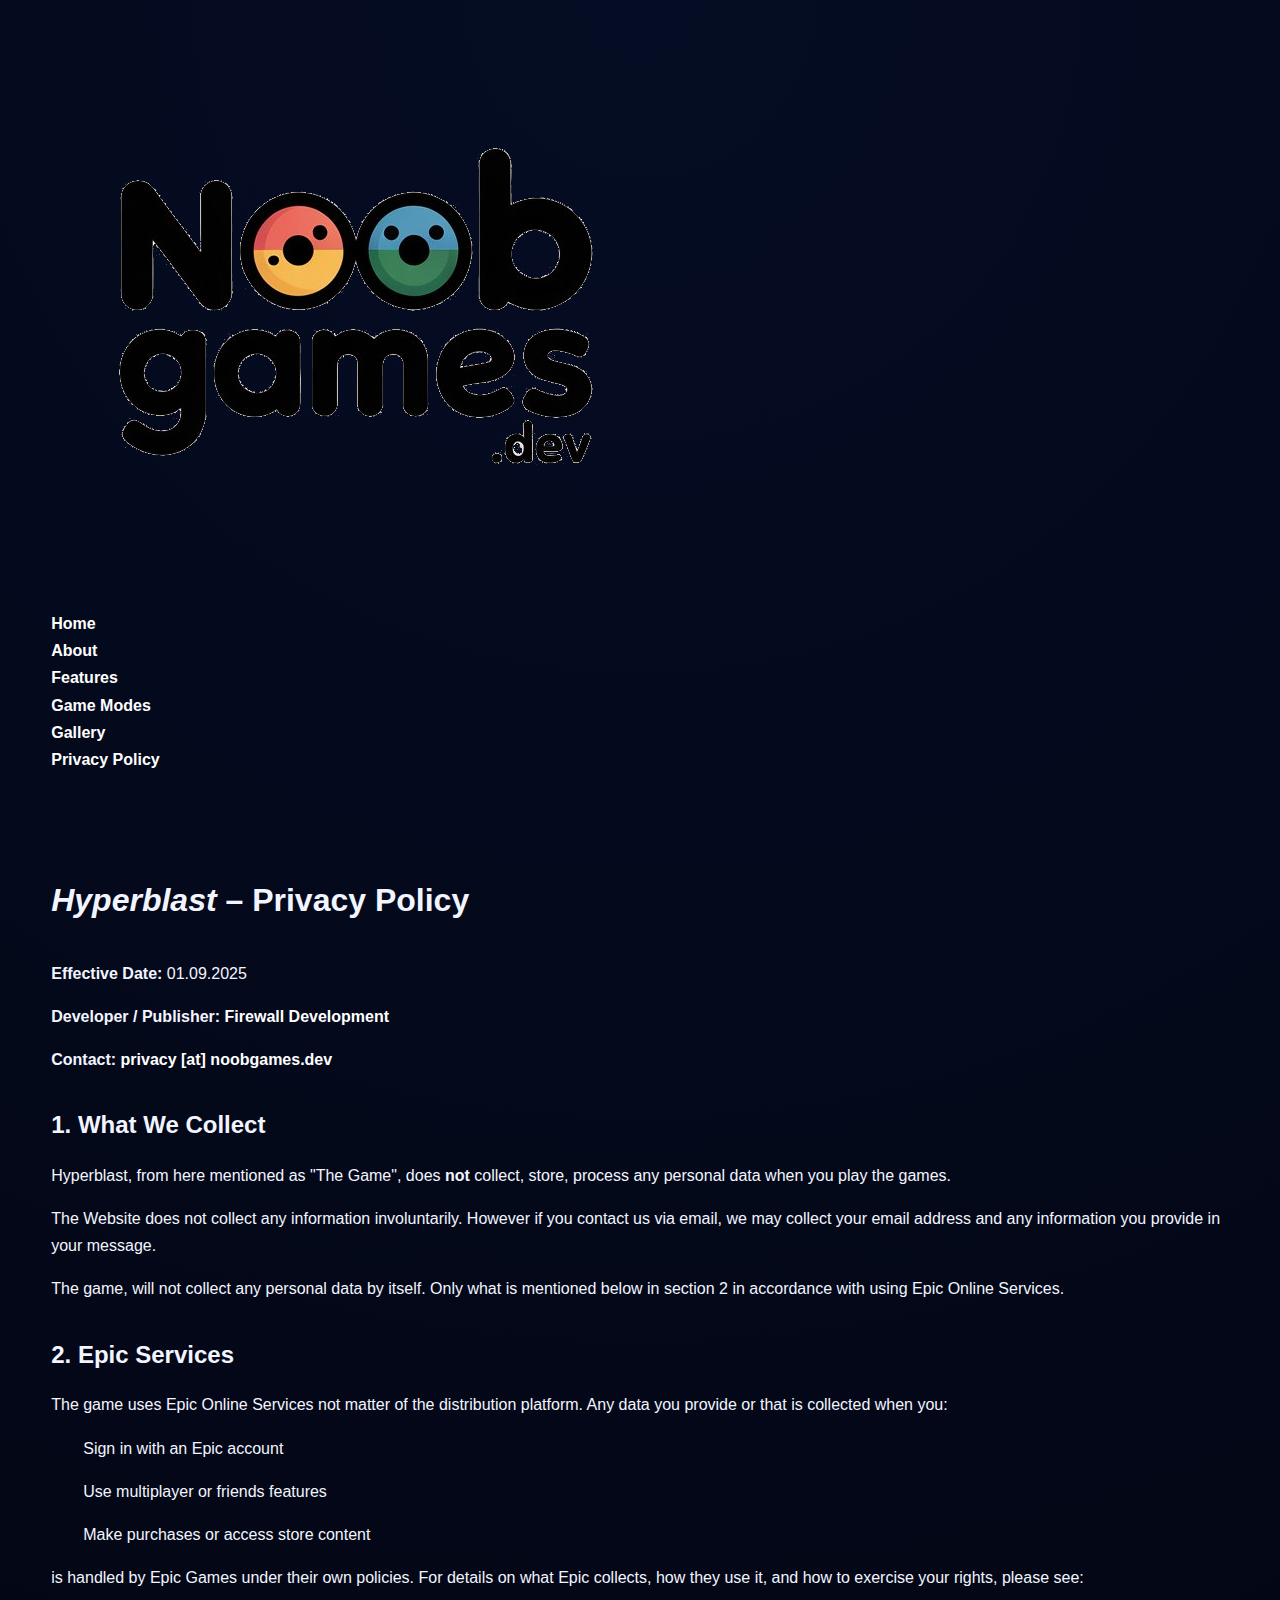
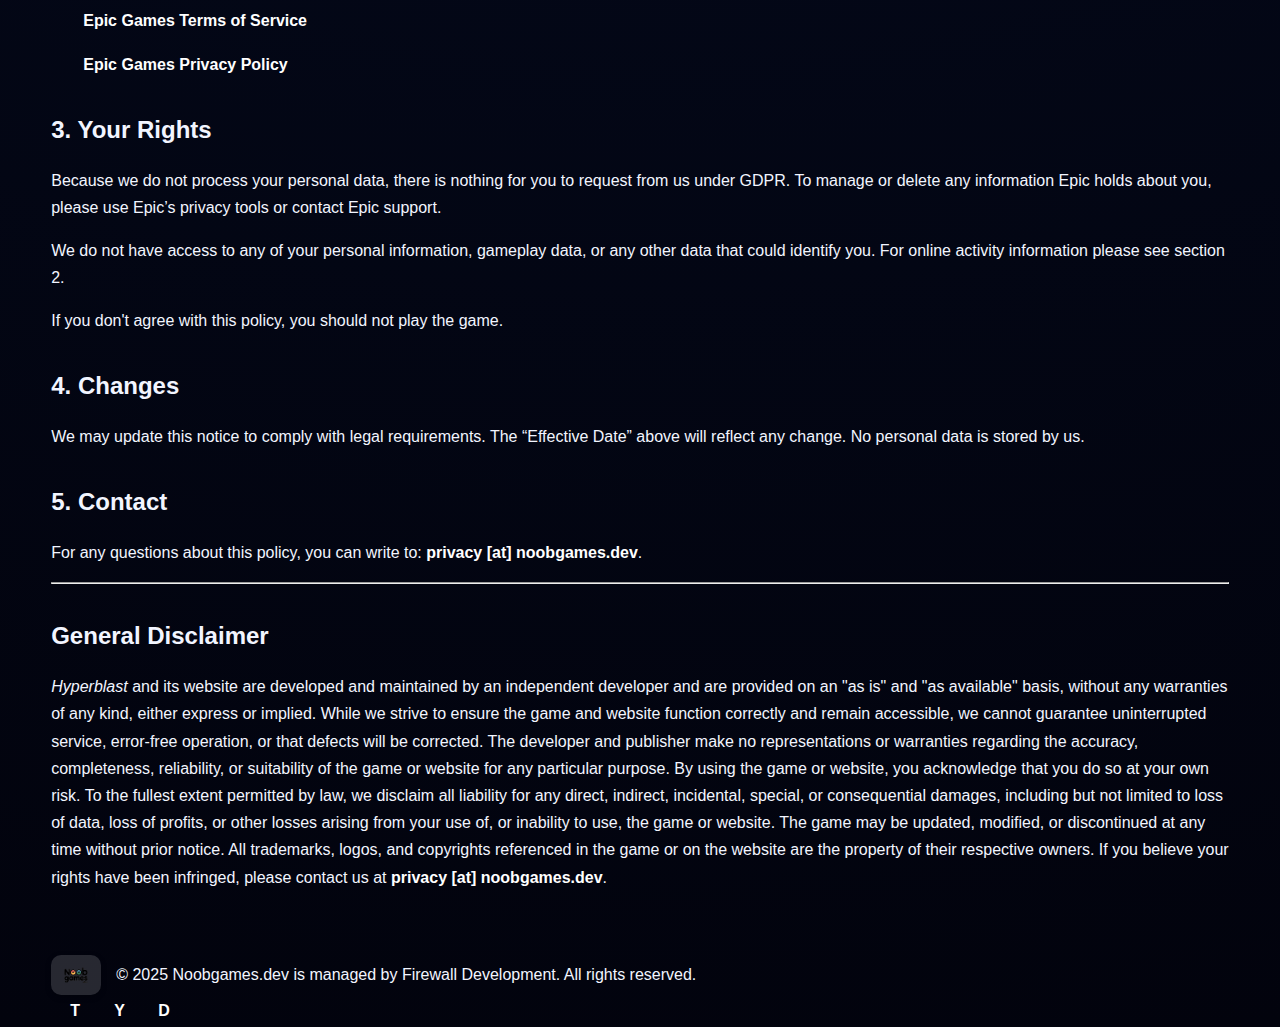
<file: privacy-policy.html>
<!DOCTYPE html>
<html lang="en">
<head>
  <meta charset="utf-8">
  <meta name="viewport" content="width=device-width, initial-scale=1">
  <meta name="description" content="Hyperblast privacy policy">
  <title>Privacy Policy - Hyperblast</title>
  <link rel="stylesheet" href="css/style.css">
</head>
<body>
  <!-- Header -->
  <header>
    <div class="container">
      <div class="logo">
        <img src="images/NoobGames.png" alt="NoobGames Logo" class="logo-img">
      </div>
      <nav>
        <ul>
          <li><a href="index.html#hero">Home</a></li>
          <li><a href="index.html#about">About</a></li>
          <li><a href="index.html#features">Features</a></li>
          <li><a href="index.html#game-modes">Game Modes</a></li>
          <li><a href="index.html#gallery">Gallery</a></li>
          <li><a href="privacy-policy.html">Privacy Policy</a></li>
        </ul>
      </nav>
    </div>
  </header>

  <!-- Main Content -->
  <main class="container" style="padding-top: 100px; padding-bottom: 3rem; min-height: 80vh;">

  <h1><em>Hyperblast</em> – Privacy Policy</h1>
  <p><strong>Effective Date:</strong> 01.09.2025</p>
  <p><strong>Developer / Publisher:</strong> <a href="https://dev.epicgames.com/community/profile/organization/z86R/firewall-development">Firewall Development</a></p>
  <p><strong>Contact:</strong> <a href="javascript:void(0)" onclick="window.location.href='mailto:' + 'privacy' + '@' + 'noobgames.dev'">privacy [at] noobgames.dev</a></p>

  <h2>1. What We Collect</h2>
  <p>Hyperblast, from here mentioned as "The Game", does <strong>not</strong> collect, store, process any personal data when you play the games.</p>
  <p>The Website does not collect any information involuntarily. However if you contact us via email, we may collect your email address and any information you provide in your message.</p>
  <p>The game, will not collect any personal data by itself. Only what is mentioned below in section 2 in accordance with using Epic Online Services.</p>

  <h2>2. Epic Services</h2>
  <p>The game uses Epic Online Services not matter of the distribution platform. Any data you provide or that is collected when you:</p>
  <ul>
    <li>Sign in with an Epic account</li>
    <li>Use multiplayer or friends features</li>
    <li>Make purchases or access store content</li>
  </ul>
  <p>is handled by Epic Games under their own policies. For details on what Epic collects, how they use it, and how to exercise your rights, please see:</p>
  <ul>
    <li><a href="https://www.epicgames.com/site/en-US/tos">Epic Games Terms of Service</a></li>
    <li><a href="https://www.epicgames.com/site/en-US/privacypolicy">Epic Games Privacy Policy</a></li>
  </ul>

  <h2>3. Your Rights</h2>
  <p>Because we do not process your personal data, there is nothing for you to request from us under GDPR. To manage or delete any information Epic holds about you, please use Epic’s privacy tools or contact Epic support.</p>
  <p>We do not have access to any of your personal information, gameplay data, or any other data that could identify you. For online activity information please see section 2.</p>
  <p>If you don't agree with this policy, you should not play the game.</p>

  <h2>4. Changes</h2>
  <p>We may update this notice to comply with legal requirements. The “Effective Date” above will reflect any change. No personal data is stored by us.</p>

  <h2>5. Contact</h2>
  <p>For any questions about this policy, you can write to: <a href="javascript:void(0)" onclick="window.location.href='mailto:' + 'privacy' + '@' + 'noobgames.dev'">privacy [at] noobgames.dev</a>.</p>

  <hr>
  <section>
    <h2>General Disclaimer</h2>
    <p>
  <em>Hyperblast</em> and its website are developed and maintained by an independent developer and are provided on an "as is" and "as available" basis, without any warranties of any kind, either express or implied. While we strive to ensure the game and website function correctly and remain accessible, we cannot guarantee uninterrupted service, error-free operation, or that defects will be corrected. The developer and publisher make no representations or warranties regarding the accuracy, completeness, reliability, or suitability of the game or website for any particular purpose.

      By using the game or website, you acknowledge that you do so at your own risk. To the fullest extent permitted by law, we disclaim all liability for any direct, indirect, incidental, special, or consequential damages, including but not limited to loss of data, loss of profits, or other losses arising from your use of, or inability to use, the game or website. The game may be updated, modified, or discontinued at any time without prior notice.

      All trademarks, logos, and copyrights referenced in the game or on the website are the property of their respective owners. If you believe your rights have been infringed, please contact us at <a href="javascript:void(0)" onclick="window.location.href='mailto:' + 'privacy' + '@' + 'noobgames.dev'">privacy [at] noobgames.dev</a>.
    </p>
  </section>

  </main>

  <!-- Footer -->
  <footer>
    <div class="container footer-content">
      <div class="footer-logo-container">
        <img src="images/NoobGames.png" alt="NoobGames Logo" class="footer-logo">
        <p>&copy; 2025 <span class="dev">Noobgames.dev is managed by Firewall Development</span>. All rights reserved.</p>
      </div>
      <div class="social-icons">
        <a href="#" aria-label="Twitter">T</a>
        <a href="#" aria-label="YouTube">Y</a>
        <a href="#" aria-label="Discord">D</a>
      </div>
    </div>
  </footer>

  <script src="js/main.js"></script>
</body>
</html>
</file>
<file: css/style.css>
*,*::before,*::after{box-sizing:border-box;margin:0;padding:0}

:root{
  --bg:#02030d;
  --bg-2:#050d24;
  --text-primary:#f2f5ff;
  --text-muted:#9aa4c4;
  --accent-cyan:#19f8ff;
  --accent-magenta:#ff4fe1;
  --accent-orange:#ffae32;
  --surface:#0b1024;
  --surface-light:#141b33;
  --border:rgba(255,255,255,0.12);
  --font-display:'Orbitron',sans-serif;
  --font-body:'Space Grotesk',sans-serif;
  --font-horror:'Nosifer',cursive;
  --shadow:0 20px 60px rgba(5,10,30,0.65);
}

html{scroll-behavior:smooth}

body{
  min-height:100vh;
  font-family:var(--font-body);
  background:radial-gradient(circle at top,var(--bg-2),var(--bg));
  color:var(--text-primary);
  line-height:1.7;
  overflow-x:hidden;
}

.theme-deadwave{
  --bg:#050000;
  --bg-2:#120000;
  --surface:#100000;
  --surface-light:#1a0101;
  --text-muted:#d0d0d0;
  --accent-cyan:#ffffff;   /* white highlight, no green */
  --accent-magenta:#ff2222; /* bright blood red */
  --accent-orange:#ff2222;  /* reuse red for consistency */
}

.detail-page main{padding-top:90px}
.hero-align-left{text-align:center}
.hero-align-left .tagline{margin:0 auto 2rem}
.hero-align-left .cta-group{justify-content:center}
.hero.hero-deadwave .hero-background{
  background-image:linear-gradient(rgba(0,0,0,0.45),rgba(0,0,0,0.45)),url('../images/HighresScreenshot00015.png');
  background-size:cover;
  background-position:center;
}
.hero.hero-deadwave .hero-grid{opacity:0.7}
.hero.hero-deadwave .orb-one{background:radial-gradient(circle,var(--accent-magenta),transparent 70%)}
.hero.hero-deadwave .orb-two{background:radial-gradient(circle,var(--accent-cyan),transparent 70%)}

img{max-width:100%;display:block}

a{color:inherit;text-decoration:none}

ul{list-style:none}

.container{
  width:clamp(280px,92vw,1200px);
  margin:0 auto;
}

.site-header{
  position:fixed;
  top:0;left:0;width:100%;
  backdrop-filter:blur(12px);
  background:rgba(2,3,13,0.6);
  border-bottom:1px solid var(--border);
  z-index:1000;
}

.nav-wrapper{display:flex;align-items:center;justify-content:space-between;padding:1rem 0}
.logo{
  display:flex;
  align-items:center;
  gap:0.55rem;
  font-family:var(--font-display);
  font-size:1.2rem;
  letter-spacing:0.15em;
  text-transform:uppercase;
  color:var(--accent-cyan);
}
.logo:hover{color:var(--accent-magenta)}

.logo-mark{
  height:32px;
  width:32px;
  object-fit:contain;
  flex-shrink:0;
  filter:drop-shadow(0 0 6px rgba(0,0,0,0.8));
}

.site-nav{display:flex;gap:1.25rem;font-size:0.95rem;text-transform:uppercase;letter-spacing:0.08em}
.site-nav a{color:var(--text-muted);position:relative;padding-bottom:0.2rem}
.site-nav a::after{content:"";position:absolute;left:0;bottom:0;height:2px;width:100%;background:linear-gradient(90deg,var(--accent-cyan),var(--accent-magenta));transform:scaleX(0);transform-origin:left;transition:transform 0.3s ease}
.site-nav a:hover,.site-nav a:focus{color:var(--text-primary)}
.site-nav a:hover::after,.site-nav a:focus::after{transform:scaleX(1)}

.nav-toggle{display:none;width:44px;height:44px;border:1px solid var(--border);background:transparent;border-radius:50%;position:relative}
.nav-toggle span{position:absolute;left:50%;width:60%;height:2px;background:var(--text-primary);transition:all 0.3s ease;transform:translateX(-50%)}
.nav-toggle span:nth-child(1){top:14px}
.nav-toggle span:nth-child(2){top:21px}
.nav-toggle span:nth-child(3){top:28px}

main{padding-top:80px}

.hero{position:relative;min-height:100vh;display:flex;align-items:center}
.hero-background{position:absolute;inset:0;overflow:hidden}
.hero-grid{position:absolute;inset:0;background-image:linear-gradient(rgba(255,255,255,0.03) 1px,transparent 1px),linear-gradient(90deg,rgba(255,255,255,0.03) 1px,transparent 1px);background-size:120px 120px;opacity:0.4;animation:scrollGrid 40s linear infinite}
.hero-orb{position:absolute;width:320px;height:320px;filter:blur(60px);opacity:0.7}
.orb-one{background:radial-gradient(circle,var(--accent-cyan),transparent 70%);top:10%;left:10%}
.orb-two{background:radial-gradient(circle,var(--accent-magenta),transparent 70%);bottom:5%;right:15%}
.hero-noise{position:absolute;inset:0;background-image:url('data:image/svg+xml,%3Csvg xmlns="http://www.w3.org/2000/svg" width="200" height="200" viewBox="0 0 200 200"%3E%3Cfilter id="noise"%3E%3CfeTurbulence type="fractalNoise" baseFrequency="0.8" numOctaves="3" stitchTiles="stitch"/%3E%3C/filter%3E%3Crect width="100%25" height="100%25" filter="url(%23noise)" opacity="0.15"/%3E%3C/svg%3E');mix-blend-mode:screen;opacity:0.25}

.hero-inner{position:relative;z-index:2;padding:4rem 0}
.microcopy{letter-spacing:0.4em;text-transform:uppercase;font-size:0.8rem;color:var(--text-muted);text-align:center}

.hero-main{margin-top:1.5rem;display:grid;grid-template-columns:minmax(0,0.8fr) minmax(0,1.2fr);gap:2.5rem;align-items:center}
.hero-main-left{display:flex;justify-content:center}
.hero-logo-main{
  width:clamp(220px,40vw,360px);
  aspect-ratio:1/1;
  height:auto;
  object-fit:cover;
}
.hero-main-right{text-align:left}
.hero-title{margin:0 0 1.25rem 0;display:flex;flex-direction:column;gap:0.35rem}

.glitch-title{font-family:var(--font-display);font-size:clamp(2.6rem,5.8vw,4.6rem);letter-spacing:0.22em;text-transform:uppercase;position:relative;display:inline-block}
.glitch-title::before,.glitch-title::after{content:attr(data-glitch);position:absolute;left:0;top:0;width:100%;color:var(--accent-cyan);clip-path:polygon(0 0,100% 0,100% 45%,0 45%);animation:glitch 0.05s infinite steps(2,end)}
.glitch-title::after{color:var(--accent-magenta);clip-path:polygon(0 55%,100% 55%,100% 100%,0 100%);animation-delay:-0.125s}
.tagline{max-width:640px;margin:0 0 2rem 0;font-size:1.05rem;color:var(--text-muted)}

/* Horror variant typography for Deadwave page only */
.theme-deadwave .glitch-title{
  font-family:var(--font-horror);
  font-size:clamp(3rem,8vw,6rem);
  letter-spacing:0.08em;
  text-shadow:0 0 12px rgba(0,0,0,0.9);
}

/* White text + black glow for Deadwave hero */
.theme-deadwave .hero-inner .microcopy,
.theme-deadwave .hero-inner .glitch-title,
.theme-deadwave .hero-inner .tagline,
.theme-deadwave .detail-metadata span{
  color:#ffffff;
  text-shadow:0 0 10px rgba(0,0,0,0.9);
}

.theme-deadwave .glitch-title::before,
.theme-deadwave .glitch-title::after{
  color:#ffffff;
  text-shadow:0 0 10px rgba(0,0,0,0.9);
}

.cta-group{display:flex;gap:1rem;justify-content:center;flex-wrap:wrap}
.btn{border:none;border-radius:999px;padding:0.95rem 2.5rem;font-weight:600;letter-spacing:0.08em;text-transform:uppercase;cursor:pointer;transition:transform 0.3s ease,box-shadow 0.3s ease;color:var(--text-primary)}
.btn.primary{background:linear-gradient(120deg,var(--accent-cyan),var(--accent-magenta));box-shadow:0 10px 25px rgba(25,248,255,0.24)}
.btn.primary:hover{transform:translateY(-4px);box-shadow:0 20px 35px rgba(25,248,255,0.35)}
.btn.ghost{border:1px solid var(--border);background:transparent;color:var(--text-primary)}
.btn.ghost:hover{border-color:var(--accent-cyan);color:var(--accent-cyan)}
.btn.secondary{background:transparent;border:1px solid var(--accent-orange);color:var(--accent-orange)}
.btn.secondary:hover{transform:translateY(-4px);box-shadow:0 20px 35px rgba(255,174,50,0.25)}

.scroll-indicator{margin-top:2.5rem;display:flex;flex-direction:column;align-items:center;font-size:0.85rem;color:var(--text-muted);letter-spacing:0.3em;text-transform:uppercase;gap:0.4rem}
.scroll-indicator svg{width:28px;height:28px;stroke:var(--accent-cyan);stroke-width:1.4;fill:none;animation:bounce 2.4s infinite ease-in-out}

.section{padding:6rem 0;position:relative}
.section::after{content:"";position:absolute;left:5%;right:5%;bottom:0;height:1px;background:linear-gradient(90deg,transparent,var(--border),transparent);opacity:0.5}
.section:last-of-type::after{display:none}

.eyebrow{text-transform:uppercase;letter-spacing:0.4em;font-size:0.75rem;color:var(--text-muted);margin-bottom:1rem}
.section-heading h2{font-size:clamp(2rem,4vw,3rem);letter-spacing:0.1em;text-transform:uppercase}

.detail-metadata{display:flex;flex-wrap:wrap;gap:0.7rem;margin:1.5rem 0 1.5rem;justify-content:center}
.detail-metadata span{border:1px solid var(--border);padding:0.35rem 1rem;border-radius:999px;font-size:0.75rem;text-transform:uppercase;letter-spacing:0.2em;color:var(--text-muted)}

.detail-list{margin-top:1.25rem;display:grid;gap:0.8rem;color:var(--text-muted)}
.detail-list li{position:relative;padding-left:1.25rem}
.detail-list li::before{content:"";position:absolute;left:0;top:0.65rem;width:8px;height:2px;background:linear-gradient(90deg,var(--accent-magenta),var(--accent-cyan))}

.detail-panels{display:flex;flex-direction:column;gap:1.25rem}
.stat-grid{display:grid;grid-template-columns:repeat(auto-fit,minmax(180px,1fr));gap:1rem}
.stat-card{padding:1.5rem;border:1px solid var(--border);border-radius:18px;background:var(--surface);box-shadow:0 10px 25px rgba(0,0,0,0.35)}
.stat-label{text-transform:uppercase;letter-spacing:0.3em;font-size:0.7rem;color:var(--text-muted);margin-bottom:0.35rem}
.stat-value{font-family:var(--font-display);font-size:1.8rem;letter-spacing:0.1em}
.stat-card small{display:block;margin-top:0.5rem;color:var(--text-muted);font-size:0.8rem}
.stat-note{font-size:0.8rem;color:var(--text-muted)}

.focus{background:linear-gradient(180deg,rgba(255,255,255,0.04),transparent)}
.focus-grid{display:grid;grid-template-columns:repeat(auto-fit,minmax(280px,1fr));gap:2rem;align-items:center}
.focus-media{display:flex;flex-direction:column;gap:1rem}
.focus-zombie{position:relative;overflow:hidden}
.focus-zombie::before{
  content:"";
  position:absolute;
  inset:0;
  background-image:linear-gradient(rgba(0,0,0,0.78),rgba(0,0,0,0.9)),url('../images/HighresScreenshot00012.png');
  background-size:cover;
  background-position:center;
  filter:blur(8px);
  transform:scale(1.06);
  z-index:0;
}
.focus-zombie .focus-grid{position:relative;z-index:1}
.feature-chips{display:flex;flex-wrap:wrap;gap:0.6rem;margin-top:1.5rem}
.feature-chip{border:1px solid var(--border);padding:0.5rem 1rem;border-radius:999px;font-size:0.75rem;letter-spacing:0.2em;text-transform:uppercase;color:var(--accent-cyan)}
.focus-media .frame{border-radius:22px;overflow:hidden;border:1px solid var(--border);background:var(--surface-light);box-shadow:var(--shadow);padding:1rem}
.focus-media img{border-radius:14px}
.focus-media p{margin-top:0.5rem;font-size:0.8rem;letter-spacing:0.3em;color:var(--text-muted)}

.systems{background:radial-gradient(circle at top,var(--surface-light),transparent)}
.system-grid{display:grid;grid-template-columns:repeat(auto-fit,minmax(220px,1fr));gap:1.25rem;margin-top:2rem}
.system-card{border:1px solid var(--border);border-radius:18px;padding:1.5rem;background:var(--surface);box-shadow:0 10px 30px rgba(0,0,0,0.45);min-height:200px;display:flex;flex-direction:column;gap:0.75rem}
.system-card h3{text-transform:uppercase;letter-spacing:0.15em;font-size:1rem}
.system-card p{color:var(--text-muted)}
.system-card small{color:var(--text-muted);font-size:0.75rem;letter-spacing:0.1em}

.gallery-grid{display:grid;grid-template-columns:repeat(auto-fit,minmax(220px,1fr));gap:1rem;margin-top:2rem}
.gallery-card{position:relative;border-radius:18px;overflow:hidden;border:1px solid var(--border);background:var(--surface);box-shadow:0 10px 25px rgba(0,0,0,0.4)}
.gallery-card img{width:100%;height:220px;object-fit:cover}
.gallery-card figcaption{padding:1rem;font-size:0.85rem;letter-spacing:0.2em;text-transform:uppercase;color:var(--text-muted)}

.detail-cta{background:linear-gradient(140deg,rgba(255,59,59,0.08),rgba(255,255,255,0.03))}
.detail-cta .contact-list a{color:var(--accent-magenta)}
.detail-cta .contact-list a:hover{color:var(--accent-cyan)}

.newsletter-index.detail-cta{
  background:linear-gradient(160deg,rgba(255,255,255,0.03),rgba(255,255,255,0.01));
}

.about-grid{display:grid;grid-template-columns:repeat(auto-fit,minmax(280px,1fr));gap:2.5rem;align-items:center}
.about-copy ul{margin-top:1.5rem;display:grid;gap:0.7rem}
.about-copy li{position:relative;padding-left:1.5rem;color:var(--text-muted)}
.about-copy li::before{content:"";width:0.5rem;height:0.5rem;border-radius:50%;background:var(--accent-cyan);position:absolute;left:0;top:0.6rem;box-shadow:0 0 12px rgba(25,248,255,0.6)}
.about-visual .frame{border:1px solid var(--border);border-radius:24px;padding:2rem;min-height:280px;background:linear-gradient(160deg,rgba(20,27,51,0.9),rgba(7,10,26,0.85));box-shadow:var(--shadow);position:relative;overflow:hidden}
.pulse-dot{position:absolute;width:10px;height:10px;border-radius:50%;background:var(--accent-magenta);animation:pulse 2.4s infinite}
.pulse-dot:nth-child(1){top:24px;right:40px}
.pulse-dot:nth-child(2){bottom:32px;left:30px;animation-delay:-1.2s}
.waveform{position:absolute;left:12%;right:12%;top:45%;height:6px;border-radius:999px;background:linear-gradient(90deg,var(--accent-cyan),var(--accent-magenta));box-shadow:0 0 30px rgba(25,248,255,0.7),0 0 60px rgba(255,79,225,0.5);overflow:hidden}
.waveform::before{content:"";position:absolute;inset:-12px;border-radius:999px;background:radial-gradient(circle,rgba(255,255,255,0.22),transparent 60%);opacity:0.7;filter:blur(10px)}
.waveform::after{content:"";position:absolute;top:0;bottom:0;width:40%;left:0;border-radius:999px;background:linear-gradient(90deg,transparent,rgba(255,255,255,0.95),transparent);mix-blend-mode:screen;animation:wave 3.2s infinite linear}
.about-visual p{position:absolute;bottom:1.5rem;left:2rem;font-size:0.85rem;text-transform:uppercase;letter-spacing:0.3em;color:var(--text-muted)}

.projects-grid{display:grid;grid-template-columns:repeat(auto-fit,minmax(240px,1fr));gap:1.5rem;margin-top:2rem}
.project-card{border:1px solid var(--border);border-radius:20px;padding:2rem;background:var(--surface-light);box-shadow:0 10px 35px rgba(2,3,13,0.6);transition:transform 0.4s ease,border-color 0.4s ease}
.project-card:hover{transform:translateY(-6px);border-color:var(--accent-cyan)}
.project-card h3{text-transform:uppercase;letter-spacing:0.12em;font-size:1.1rem;margin-bottom:0.8rem}
.project-card p{color:var(--text-muted)}
.project-tags{display:flex;flex-wrap:wrap;gap:0.5rem;margin:1.2rem 0}
.project-tags span{font-size:0.7rem;text-transform:uppercase;letter-spacing:0.2em;border:1px solid var(--border);padding:0.4rem 0.8rem;border-radius:999px}
.featured-card{
  display:flex;
  flex-direction:column;
  gap:2rem;
  border-color:var(--accent-magenta);
  background-image:linear-gradient(rgba(0,0,0,0.9),rgba(0,0,0,0.9)),url('../images/HighresScreenshot00015.png');
  background-size:cover;
  background-position:top;
  background-repeat:no-repeat;
  box-shadow:0 0 0 rgba(0,0,0,0),0 0 25px rgba(25,248,255,0.25),0 0 45px rgba(255,79,225,0.25);
  animation:featuredGlow 4s ease-in-out infinite;
}

.featured-card:hover{
  transform:translateY(-8px);
  box-shadow:0 0 0 rgba(0,0,0,0),0 0 35px rgba(25,248,255,0.4),0 0 65px rgba(255,79,225,0.4);
}

.news-list{display:grid;gap:1.5rem;margin-top:2rem}
.news-item{padding:1.5rem;border:1px solid var(--border);border-radius:18px;background:var(--surface);transition:border-color 0.3s ease,transform 0.3s ease}
.news-item:hover{border-color:var(--accent-orange);transform:translateY(-4px)}
.news-date{text-transform:uppercase;letter-spacing:0.4em;font-size:0.7rem;color:var(--text-muted);margin-bottom:0.5rem}

.contact-grid{display:grid;grid-template-columns:repeat(auto-fit,minmax(280px,1fr));gap:2rem;align-items:center}
.contact-list li{display:flex;flex-direction:column;margin-bottom:1rem;padding-bottom:1rem;border-bottom:1px solid var(--border)}
.contact-list span{text-transform:uppercase;letter-spacing:0.4em;font-size:0.75rem;color:var(--text-muted);margin-bottom:0.4rem}
.contact-list a{color:var(--accent-cyan)}
.contact-list a:hover{color:var(--accent-magenta)}

.newsletter-form{
  padding:1.75rem 1.75rem 1.25rem;
  border:1px solid var(--border);
  border-radius:18px;
  background:var(--surface);
  box-shadow:0 12px 30px rgba(0,0,0,0.5);
  display:flex;
  flex-direction:column;
  gap:0.75rem;
}

.fs-field{display:flex;flex-direction:column;gap:0.35rem}
.fs-label{font-size:0.8rem;text-transform:uppercase;letter-spacing:0.25em;color:var(--text-muted)}
.fs-input{
  width:100%;
  border-radius:12px;
  border:1px solid var(--border);
  background:var(--surface-light);
  padding:0.85rem 1rem;
  color:var(--text-primary);
  font-family:var(--font-body);
  outline:none;
  transition:border-color 0.25s ease,box-shadow 0.25s ease,background 0.25s ease;
}
.fs-input::placeholder{color:var(--text-muted)}
.fs-input:focus{border-color:var(--accent-magenta);box-shadow:0 0 0 1px rgba(255,79,225,0.5);background:var(--surface)}

.fs-checkbox-field{display:grid;grid-template-columns:auto 1fr;gap:0.65rem;align-items:flex-start;border:1px solid var(--border);border-radius:12px;padding:0.9rem 1rem;background:var(--surface-light)}
.fs-checkbox-wrapper{display:flex;align-items:center;justify-content:center}
.fs-checkbox{width:18px;height:18px;border-radius:4px;border:1px solid var(--border);background:var(--surface);accent-color:var(--accent-magenta);cursor:pointer}
.fs-description{color:var(--text-muted);font-size:0.85rem;margin-top:0.2rem}

.fs-button-group{display:flex;justify-content:flex-start;margin-top:0.5rem}
.fs-button{border:none;}

.privacy-note{
  margin-top:0.75rem;
  color:var(--text-muted);
  max-width:460px;
  font-size:0.75rem;
  line-height:1.6;
}

.privacy-note a{
  color:var(--accent-cyan) !important;
  text-decoration:underline;
  font-weight:500 !important;
}

.form-status{
  margin-top:0.25rem;
  font-size:0.75rem;
  letter-spacing:0.15em;
  text-transform:uppercase;
  color:var(--text-muted);
}

.form-status.success{
  color:var(--accent-cyan);
}

.form-status.error{
  color:var(--accent-magenta);
}

.site-footer{padding:2rem 0;border-top:1px solid var(--border);background:#010312}
.footer-inner{display:flex;flex-direction:column;gap:0.5rem;text-align:center;color:var(--text-muted);font-size:0.85rem}

.footer-brand{
  display:flex;
  align-items:center;
  justify-content:center;
  gap:0.6rem;
  margin-bottom:0.25rem;
  font-family:var(--font-display);
  letter-spacing:0.12em;
  text-transform:uppercase;
}

.footer-logo-mark{
  height:30px;
  width:30px;
}

[data-reveal]{opacity:0;transform:translateY(30px);transition:opacity 0.8s ease,transform 0.8s ease}
.revealed{opacity:1;transform:none}

@keyframes scrollGrid{0%{background-position:0 0,0 0}100%{background-position:0 120px,120px 0}}
@keyframes glitch{0%{transform:translate(0)}20%{transform:translate(3px,-2px)}40%{transform:translate(-2px,2px)}60%{transform:translate(2px,-1px)}80%{transform:translate(-3px,1px)}100%{transform:translate(0)}}
@keyframes bounce{0%,100%{transform:translateY(0)}50%{transform:translateY(6px)}}
@keyframes pulse{0%{transform:scale(0.8);opacity:0.6}50%{transform:scale(1.2);opacity:1}100%{transform:scale(0.8);opacity:0.6}}
@keyframes wave{0%{transform:translateX(-100%)}100%{transform:translateX(150%)}}
@keyframes featuredGlow{0%,100%{box-shadow:0 0 0 rgba(0,0,0,0),0 0 18px rgba(25,248,255,0.18),0 0 32px rgba(255,79,225,0.18)}50%{box-shadow:0 0 0 rgba(0,0,0,0),0 0 30px rgba(25,248,255,0.5),0 0 55px rgba(255,79,225,0.5)}}

@media (max-width:900px){
  .site-nav{position:absolute;top:70px;right:5%;flex-direction:column;background:rgba(5,8,26,0.95);padding:1.5rem;border:1px solid var(--border);border-radius:16px;box-shadow:var(--shadow);opacity:0;pointer-events:none;transition:opacity 0.3s ease,transform 0.3s ease;transform:translateY(-10px)}
  .site-nav.open{opacity:1;pointer-events:auto;transform:translateY(0)}
  .nav-toggle{display:block}
  .nav-toggle[aria-expanded="true"] span:nth-child(1){transform:translate(-50%,7px) rotate(45deg)}
  .nav-toggle[aria-expanded="true"] span:nth-child(2){opacity:0}
  .nav-toggle[aria-expanded="true"] span:nth-child(3){transform:translate(-50%,-7px) rotate(-45deg)}
}

@media (max-width:600px){
  .cta-group{flex-direction:column}
  .project-card{padding:1.5rem}
  .hero-main{grid-template-columns:1fr;gap:1.75rem;text-align:center}
  .hero-main-right{text-align:center}
  .hero-logo-main{
    width:clamp(180px,65vw,260px);
  }

  .newsletter-form .input-row{
    flex-direction:column;
  }

  .newsletter-form button{
    width:100%;
  }
}

.footer-logo-container {
  display: flex;
  align-items: center;
  gap: 15px;
}

.footer-logo {
  height: 40px;
  width: auto;
  background-color: rgba(255, 255, 255, 0.15);
  border-radius: 10px;
  padding: 5px 10px;
  box-shadow: 0 2px 6px rgba(0, 0, 0, 0.2);
  transition: all 0.3s ease;
}

.footer-logo-container:hover .footer-logo {
  background-color: rgba(255, 255, 255, 0.25);
  box-shadow: 0 3px 10px rgba(0, 0, 0, 0.3), 0 0 15px rgba(220, 20, 60, 0.4);
}

.social-icons a {
  display: inline-flex;
  align-items: center;
  justify-content: center;
  width: 32px;
  height: 32px;
  border-radius: 50%;
  background: var(--accent);
  color: var(--secondary);
  margin-left: 0.5rem;
  transition: background 0.3s;
  text-decoration: none;
}

.social-icons a:hover,
.social-icons a:focus {
  background: #b8102e;
}

/* Lightbox */
.lightbox {
  display: none;
  position: fixed;
  inset: 0;
  background: rgba(0, 0, 0, 0.8);
  justify-content: center;
  align-items: center;
  z-index: 1001;
}

.lightbox img {
  max-width: 90%;
  max-height: 90%;
  border-radius: 4px;
}

.lightbox .close {
  position: absolute;
  top: 20px;
  right: 30px;
  font-size: 2rem;
  color: var(--secondary);
  cursor: pointer;
}

.lightbox.active {
  display: flex;
}

/* Privacy Policy Page */
main {
  padding-top: 100px;
  min-height: 80vh;
  padding-bottom: 3rem;
}

main h1 {
  font-family: var(--font-main);
  margin-bottom: 2rem;
  font-weight: 700;
}

main h2 {
  font-family: var(--font-main);
  margin-top: 2rem;
  margin-bottom: 1rem;
  color: var(--accent);
  font-weight: 600;
}

main p, main ul, main li {
  margin-bottom: 1rem;
  line-height: 1.7;
}

main ul {
  padding-left: 2rem;
}

main a {
  color: white;
  font-weight: bold;
  text-decoration: none;
}

main a:hover {
  text-decoration: underline;
}

/* Privacy Policy Page */
.policy-content {
  padding-top: 100px;  /* Add padding to prevent content from being hidden behind fixed header */
  min-height: 80vh;
  padding-bottom: 3rem;
}

.policy-content h1 {
  font-family: var(--font-main);
  margin-bottom: 2rem;
  color: var(--secondary);
  font-weight: 700;
}

.policy-content h2 {
  font-family: var(--font-main);
  margin-top: 2rem;
  margin-bottom: 1rem;
  color: var(--accent);
  font-weight: 600;
}

.policy-content p, .policy-content ul, .policy-content li {
  margin-bottom: 1rem;
  line-height: 1.7;
}

.policy-content ul {
  padding-left: 2rem;
}

.policy-content a {
  color: var(--accent);
  text-decoration: none;
}

.policy-content a:hover {
  text-decoration: underline;
  display: flex;
}

/* Override all links to be white and bold */
a {
  color: white !important;
  font-weight: bold !important;
  text-decoration: none;
}

/* Zombie Survival Spotlight Section */
.zombie-spotlight {
  position: relative;
  background: linear-gradient(135deg, #0a0a0a 0%, #1a0a0a 50%, #0a0a0a 100%);
  padding: 6rem 0;
  overflow: hidden;
}

.zombie-bg-overlay {
  position: absolute;
  inset: 0;
  background: 
    radial-gradient(circle at 20% 50%, rgba(139, 0, 0, 0.1) 0%, transparent 50%),
    radial-gradient(circle at 80% 50%, rgba(75, 0, 130, 0.1) 0%, transparent 50%);
  animation: pulse-bg 8s ease-in-out infinite;
}

@keyframes pulse-bg {
  0%, 100% { opacity: 0.5; }
  50% { opacity: 0.8; }
}

.zombie-header {
  text-align: center;
  margin-bottom: 4rem;
  position: relative;
  z-index: 1;
}

.zombie-label {
  display: inline-block;
  background: linear-gradient(90deg, #8b0000, #dc143c);
  color: white;
  padding: 0.5rem 1.5rem;
  border-radius: 20px;
  font-size: 0.9rem;
  font-weight: 600;
  text-transform: uppercase;
  letter-spacing: 2px;
  margin-bottom: 1rem;
  box-shadow: 0 0 20px rgba(220, 20, 60, 0.5);
  animation: glow-pulse 2s ease-in-out infinite;
}

@keyframes glow-pulse {
  0%, 100% { box-shadow: 0 0 20px rgba(220, 20, 60, 0.5); }
  50% { box-shadow: 0 0 30px rgba(220, 20, 60, 0.8); }
}

.zombie-header h2 {
  font-size: 3.5rem;
  font-weight: 700;
  margin-bottom: 1rem;
  background: linear-gradient(90deg, #fff, #dc143c, #fff);
  background-size: 200% auto;
  -webkit-background-clip: text;
  -webkit-text-fill-color: transparent;
  background-clip: text;
  animation: shine 3s linear infinite;
}

@keyframes shine {
  to { background-position: 200% center; }
}

.zombie-tagline {
  font-size: 1.3rem;
  color: #aaa;
  font-weight: 300;
  font-style: italic;
}

.zombie-content {
  display: grid;
  grid-template-columns: 1fr 1fr;
  gap: 4rem;
  margin-bottom: 4rem;
  position: relative;
  z-index: 1;
}

.zombie-features {
  display: grid;
  grid-template-columns: 1fr;
  gap: 1.5rem;
}

.zombie-feature-item {
  background: rgba(30, 30, 30, 0.8);
  padding: 1.5rem;
  border-radius: 12px;
  border-left: 4px solid #8b0000;
  transition: all 0.4s ease;
  opacity: 0;
  transform: translateX(-50px);
  backdrop-filter: blur(10px);
}

.zombie-feature-item.animate-in {
  opacity: 1;
  transform: translateX(0);
}

.zombie-feature-item:hover {
  border-left-color: #dc143c;
  background: rgba(40, 20, 20, 0.9);
  transform: translateX(10px);
  box-shadow: 0 10px 30px rgba(220, 20, 60, 0.3);
}

.zombie-icon {
  font-size: 2.5rem;
  margin-bottom: 1rem;
  filter: drop-shadow(0 0 10px rgba(220, 20, 60, 0.5));
}

.zombie-feature-item h3 {
  font-size: 1.3rem;
  font-weight: 600;
  margin-bottom: 0.5rem;
  color: #dc143c;
}

.zombie-feature-item p {
  color: #ccc;
  line-height: 1.6;
  font-weight: 300;
  font-size: 0.95rem;
}

.zombie-gallery {
  display: flex;
  flex-direction: column;
  gap: 1.5rem;
}

.zombie-screenshot {
  position: relative;
  border-radius: 12px;
  overflow: hidden;
  box-shadow: 0 10px 40px rgba(0, 0, 0, 0.5);
  transition: all 0.4s ease;
  opacity: 0;
  transform: translateY(50px);
}

.zombie-screenshot.animate-in {
  opacity: 1;
  transform: translateY(0);
}

.zombie-screenshot:hover {
  transform: translateY(-10px) scale(1.02);
  box-shadow: 0 20px 60px rgba(220, 20, 60, 0.4);
}

.zombie-screenshot img {
  width: 100%;
  height: 100%;
  object-fit: cover;
  transition: transform 0.4s ease;
}

.zombie-screenshot:hover img {
  transform: scale(1.1);
}

.main-screenshot {
  height: 400px;
}

.zombie-screenshots-grid {
  display: grid;
  grid-template-columns: repeat(3, 1fr);
  gap: 1.5rem;
}

.zombie-screenshots-grid .zombie-screenshot {
  height: 200px;
}

.screenshot-label {
  position: absolute;
  bottom: 0;
  left: 0;
  right: 0;
  background: linear-gradient(to top, rgba(0, 0, 0, 0.9), transparent);
  padding: 2rem 1rem 1rem;
  color: white;
  font-weight: 500;
  font-size: 0.9rem;
  text-align: center;
}

.placeholder-img {
  background: linear-gradient(135deg, #1a1a1a 0%, #2a1a1a 50%, #1a1a1a 100%);
  display: flex;
  align-items: center;
  justify-content: center;
  position: relative;
}

.placeholder-img::before {
  content: '🧟';
  position: absolute;
  font-size: 4rem;
  opacity: 0.2;
  animation: float 3s ease-in-out infinite;
}

@keyframes float {
  0%, 100% { transform: translateY(0px); }
  50% { transform: translateY(-20px); }
}

.zombie-stats {
  display: grid;
  grid-template-columns: repeat(4, 1fr);
  gap: 2rem;
  position: relative;
  z-index: 1;
}

.stat-item {
  text-align: center;
  padding: 2rem;
  background: rgba(30, 30, 30, 0.6);
  border-radius: 12px;
  border: 2px solid rgba(139, 0, 0, 0.3);
  transition: all 0.3s ease;
  opacity: 0;
  transform: scale(0.8);
  backdrop-filter: blur(5px);
}

.stat-item.animate-in {
  opacity: 1;
  transform: scale(1);
}

.stat-item:hover {
  border-color: #dc143c;
  background: rgba(40, 20, 20, 0.8);
  transform: scale(1.05);
  box-shadow: 0 10px 30px rgba(220, 20, 60, 0.3);
}

.stat-number {
  font-size: 3rem;
  font-weight: 700;
  color: #dc143c;
  margin-bottom: 0.5rem;
  text-shadow: 0 0 20px rgba(220, 20, 60, 0.5);
}

.stat-label {
  font-size: 1rem;
  color: #999;
  text-transform: uppercase;
  letter-spacing: 1px;
  font-weight: 500;
}

/* Zombie Maps Carousel */
.zombie-maps-carousel {
  margin-top: 2rem;
  padding: 2rem;
  background: rgba(30, 30, 30, 0.6);
  border-radius: 12px;
  border: 2px solid rgba(139, 0, 0, 0.3);
  backdrop-filter: blur(10px);
  opacity: 0;
  transform: translateY(50px);
}

.zombie-maps-carousel.animate-in {
  opacity: 1;
  transform: translateY(0);
}

.carousel-title {
  text-align: center;
  font-size: 1.3rem;
  font-weight: 600;
  color: #dc143c;
  margin-bottom: 1.5rem;
  text-transform: uppercase;
  letter-spacing: 2px;
}

.carousel-container {
  position: relative;
  display: flex;
  align-items: center;
  gap: 1rem;
}

.carousel-track-container {
  flex: 1;
  overflow: hidden;
  border-radius: 8px;
}

.carousel-track {
  display: flex;
  transition: transform 0.5s ease-in-out;
}

.carousel-slide {
  min-width: 100%;
  position: relative;
  opacity: 0;
  transition: opacity 0.5s ease-in-out;
}

.carousel-slide.active {
  opacity: 1;
}

.carousel-slide img {
  width: 100%;
  height: 250px;
  object-fit: cover;
  border-radius: 8px;
  display: block;
}

.carousel-caption {
  position: absolute;
  bottom: 0;
  left: 0;
  right: 0;
  background: linear-gradient(to top, rgba(0, 0, 0, 0.95), transparent);
  padding: 2rem 1rem 1rem;
  color: white;
  font-weight: 500;
  font-size: 0.95rem;
  text-align: center;
  border-radius: 0 0 8px 8px;
}

.carousel-btn {
  background: rgba(220, 20, 60, 0.8);
  border: none;
  color: white;
  font-size: 2rem;
  width: 40px;
  height: 40px;
  border-radius: 50%;
  cursor: pointer;
  transition: all 0.3s ease;
  display: flex;
  align-items: center;
  justify-content: center;
  flex-shrink: 0;
  box-shadow: 0 4px 12px rgba(0, 0, 0, 0.3);
}

.carousel-btn:hover {
  background: rgba(220, 20, 60, 1);
  transform: scale(1.1);
  box-shadow: 0 6px 20px rgba(220, 20, 60, 0.5);
}

.carousel-btn:active {
  transform: scale(0.95);
}

.carousel-indicators {
  display: flex;
  justify-content: center;
  gap: 0.5rem;
  margin-top: 1rem;
}

.indicator {
  width: 12px;
  height: 12px;
  border-radius: 50%;
  background: rgba(255, 255, 255, 0.3);
  cursor: pointer;
  transition: all 0.3s ease;
  border: 2px solid transparent;
}

.indicator:hover {
  background: rgba(255, 255, 255, 0.5);
  transform: scale(1.2);
}

.indicator.active {
  background: #dc143c;
  border-color: rgba(220, 20, 60, 0.5);
  box-shadow: 0 0 10px rgba(220, 20, 60, 0.8);
}

/* Responsive Breakpoints */
@media (max-width: 1200px) {
  .gallery-grid {
    grid-template-columns: repeat(2, 1fr);
  }
}

@media (max-width: 800px) {
  .hero-content h1 {
    font-size: 2.2rem;
  }

  .feature-grid {
    flex-direction: column;
  }

  .gallery-grid {
    grid-template-columns: 1fr;
  }

  nav ul {
    gap: 1rem;
  }
  
  .logo-img {
    height: 40px;
    padding: 4px 8px;
    border-radius: 8px;
  }
  
  .footer-logo-container {
    flex-direction: column;
    align-items: flex-start;
    margin-bottom: 1rem;
  }
  
  .footer-logo {
    height: 30px;
    margin-bottom: 10px;
    padding: 4px 8px;
    border-radius: 6px;
  }
  
  .our-logo {
    height: 60px;
    padding: 8px 16px;
    border-radius: 12px;
  }

  .zombie-content {
    grid-template-columns: 1fr;
    gap: 3rem;
  }

  .zombie-screenshots-grid {
    grid-template-columns: 1fr;
  }

  .zombie-stats {
    grid-template-columns: repeat(2, 1fr);
    gap: 1rem;
  }

  .zombie-header h2 {
    font-size: 2.5rem;
  }

  .main-screenshot {
    height: 250px;
  }

  .zombie-screenshots-grid .zombie-screenshot {
    height: 180px;
  }

  .carousel-slide img {
    height: 200px;
  }

  .carousel-btn {
    width: 35px;
    height: 35px;
    font-size: 1.5rem;
  }
}
</file>
